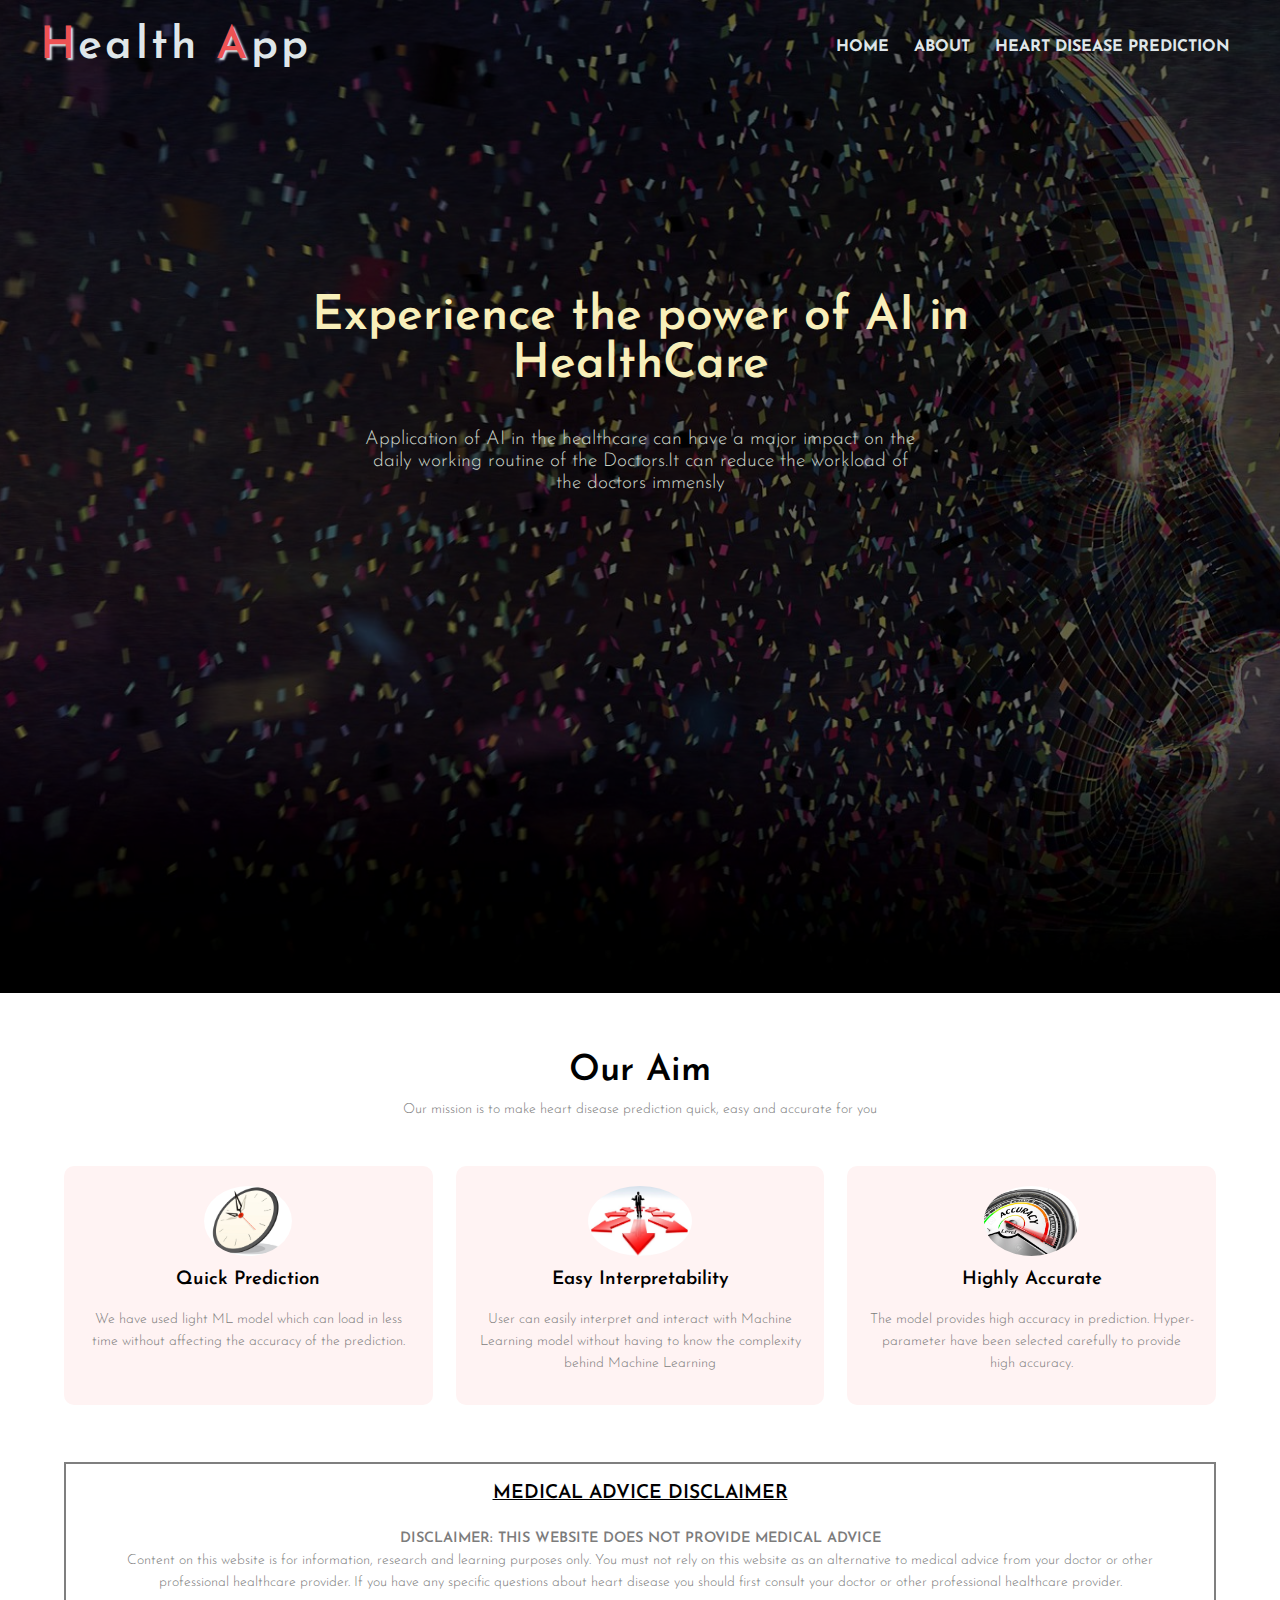
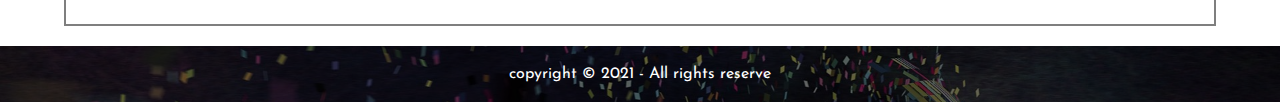
<file: templates/index.html>
<!DOCTYPE html>
<html lang="en">

<head>
    <meta charset="UTF-8">
    <meta http-equiv="X-UA-Compatible" content="IE=edge">
    <meta name="viewport" content="width=device-width, initial-scale=1.0">
    <title>Document</title>
    <!-- google fonts -->
    <link rel="preconnect" href="https://fonts.gstatic.com">
    <link href="https://fonts.googleapis.com/css2?family=Josefin+Sans&display=swap" rel="stylesheet">
    <!-- css file -->
    <link rel="stylesheet" href="../static/css/navbar.css">
    <link rel="stylesheet" href="../static/css/style.css">
</head>

<body>
    <!-- navbar and background section -->
    <section class="background">
        <section id="header">
            <nav class="navbar">
                <div class="logo">
                    <h1><span class="red">H</span>ealth <span class="red">A</span>pp</h1>
                </div>
                <div class="menu">
                    <ul>
                        <li><a href="/home">Home</a></li>
                        <li><a href="#about">About</a></li>
                        <li><a href="/heartpred">Heart Disease Prediction</a></li>
                    </ul>
                </div>
            </nav>
        </section>

        <section id="bg">
            <div class="bg container">
                <div>
                    <h1>Experience the power of AI in HealthCare</h1>
                    <p>Application of AI in the healthcare can have a major impact on the daily working routine of the
                        Doctors.It can reduce the workload of the doctors immensly</p>
                </div>
            </div>
        </section>
    </section>

    <!-- About section -->

    <section id="about">
        <h1>Our Aim </h1>
        <p>Our mission is to make heart disease prediction quick, easy and accurate for you</p>

        <div class="row">
            <div class="about-col">
                <img src="../static/img/3D-Clock-clipart.png" alt="clock-img">
                <h3>Quick Prediction</h3>
                <p>We have used light ML model which can load in less time without affecting the accuracy of the
                    prediction.</p>
            </div>
            <div class="about-col">
                <img src="../static/img/wide-range-of-choices.jpg" alt="clock-img">
                <h3>Easy Interpretability</h3>
                <p>User can easily interpret and interact with Machine Learning model without having to know the
                    complexity behind Machine Learning</p>
            </div>
            <div class="about-col">
                <img src="../static/img/accuracy-level.jpg" alt="clock-img">
                <h3>Highly Accurate</h3>
                <p>The model provides high accuracy in prediction. Hyper-parameter have been selected carefully to
                    provide
                    high accuracy.</p>
            </div>
        </div>
    </section>

    <section id="disclaimer">
        <h1>Medical advice disclaimer</h1>
        <p>
            <span id="dis"> Disclaimer: This website does not provide medical advice </span> <br>
            Content on this website is for information, research and learning purposes only. You must not rely on this
            website as an alternative to medical advice from your doctor or other professional healthcare provider. If
            you have any specific questions about heart disease you should first consult your doctor or other
            professional healthcare provider.
        </p>
    </section>

    <footer class="background">
        copyright &copy; 2021 - All rights reserve
    </footer>

</body>

</html>
</file>
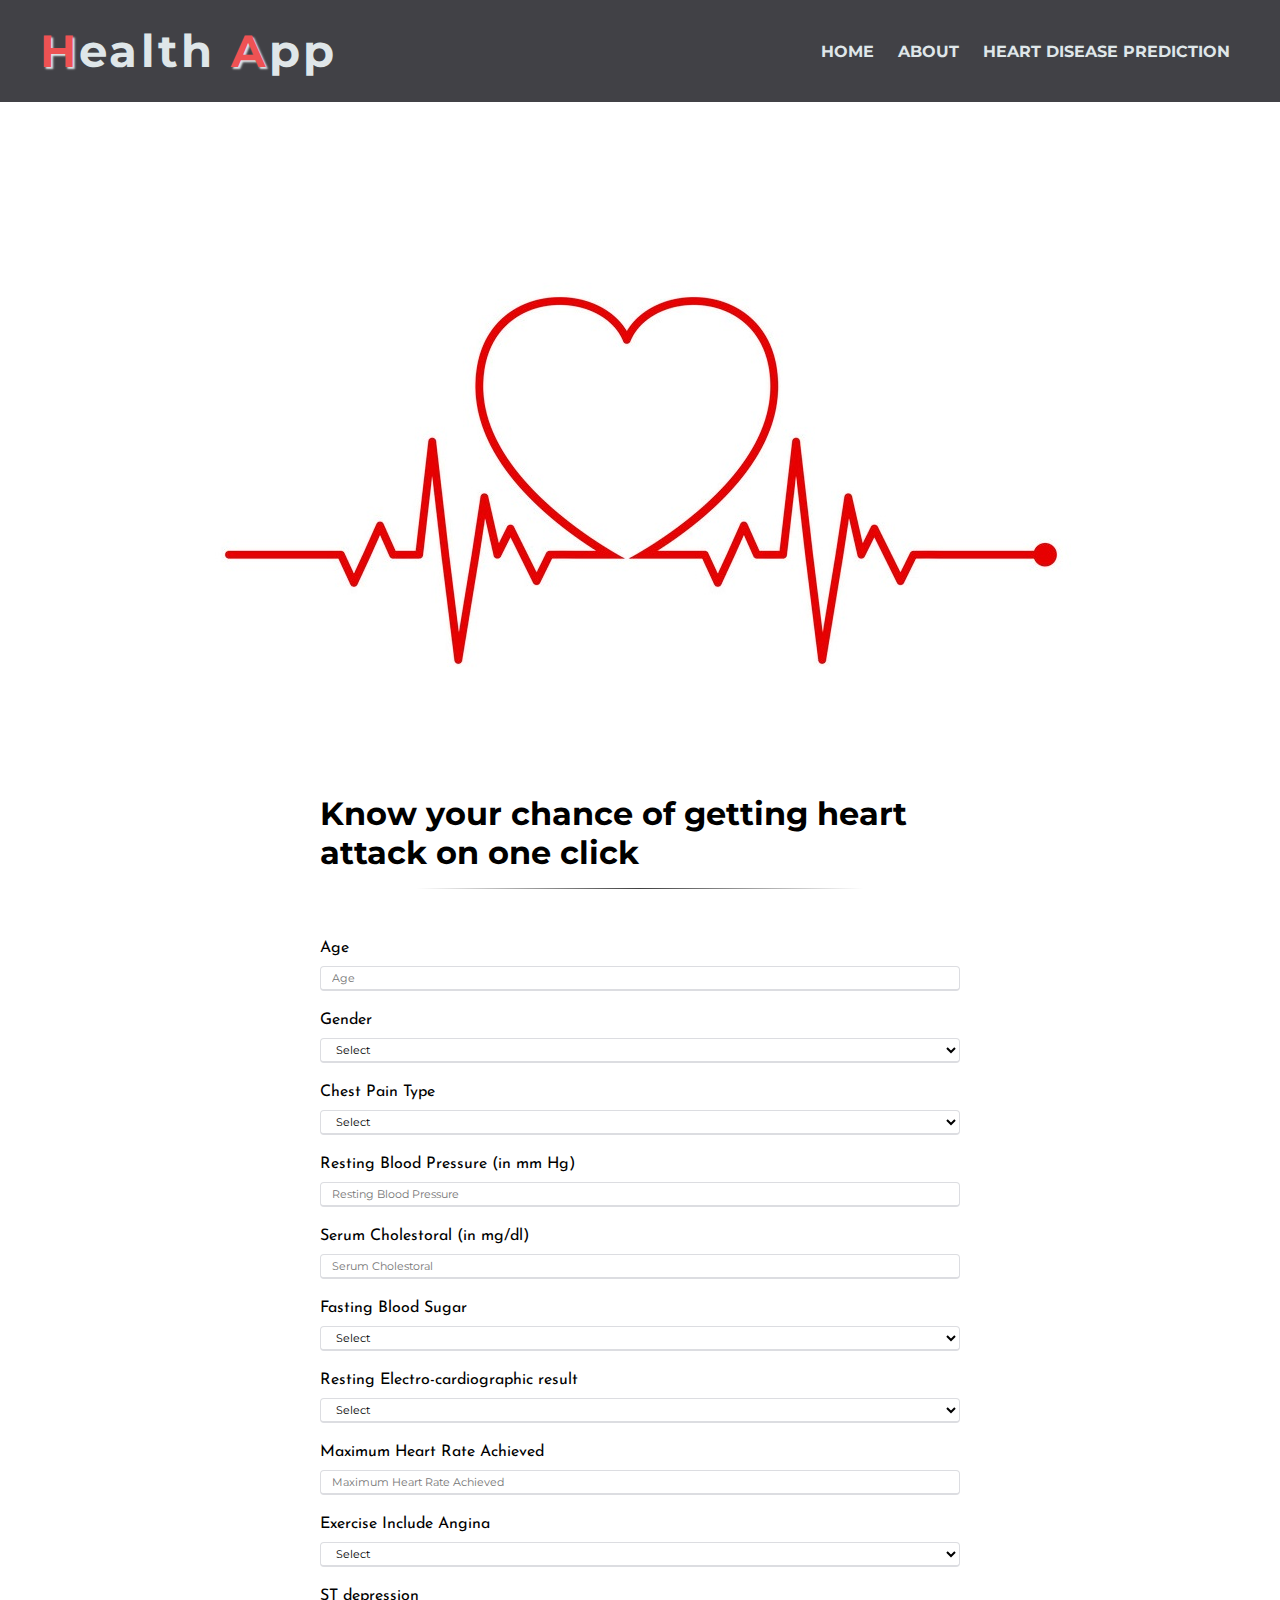
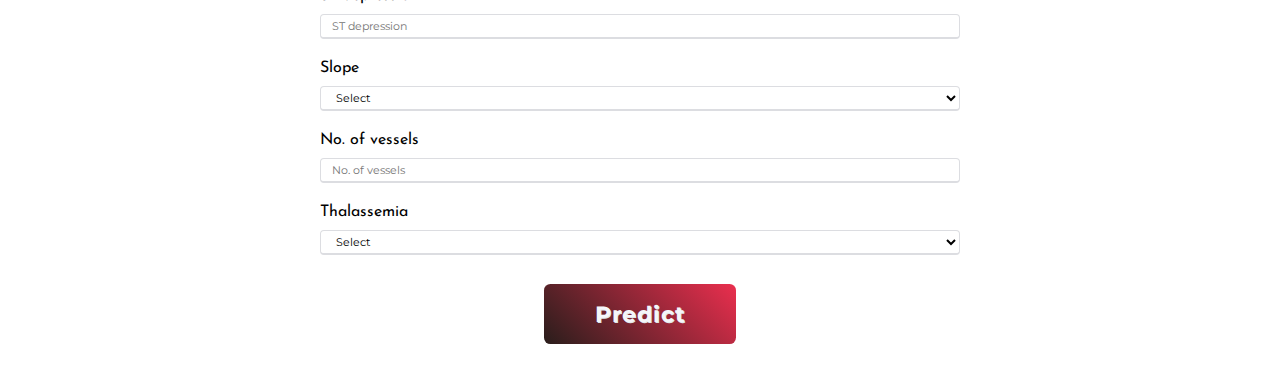
<file: templates/heartDisease.html>
<!DOCTYPE html>
<html lang="en">

<head>
    <meta charset="UTF-8">
    <meta http-equiv="X-UA-Compatible" content="IE=edge">
    <meta name="viewport" content="width=device-width, initial-scale=1.0">
    <title>Document</title>
    <!-- google fonts -->
    <link rel="preconnect" href="https://fonts.gstatic.com">
    <link href="https://fonts.googleapis.com/css2?family=Josefin+Sans&family=Montserrat&display=swap" rel="stylesheet">
    <link rel="stylesheet" href="https://cdnjs.cloudflare.com/ajax/libs/font-awesome/5.15.3/css/all.min.css"
        integrity="sha512-iBBXm8fW90+nuLcSKlbmrPcLa0OT92xO1BIsZ+ywDWZCvqsWgccV3gFoRBv0z+8dLJgyAHIhR35VZc2oM/gI1w=="
        crossorigin="anonymous" />
    
        <!-- Css file -->
    <link rel="stylesheet" href="../static/css/navbar.css">
    <link rel="stylesheet" href="../static/css/heart.css">
</head>

<body onload="loadFunction()">

    <section id="header">
        <nav class="navbar heart-nav">
            <div class="logo">
                <h1><span class="red">H</span>ealth <span class="red">A</span>pp</h1>
            </div>
            <div class="menu">
                <ul>
                    <li><a href="/home">Home</a></li>
                    <li><a href="#about">About</a></li>
                    <li><a href="/heartpred">Heart Disease Prediction</a></li>
                </ul>
            </div>
        </nav>
    </section>

    <section class="container">
        <div class="heart-section">
            <div class="img">
                <img src="../static/img/heart.jpg" alt="heart_img">
            </div>
            <div class="heart-form">
                <div class="heading">
                    <h1>Know your chance of getting heart attack on one click</h1>
                    <hr>
                </div>
                <form action="/predict" method="post">

                    <div class="form-group">
                        <div class="hoverable">
                            <i class="fa fa-info-circle" aria-hidden="true"></i>
                            <label for="age" class="label"> Age </label>
                            <div class="info">
                                <p>Age of the patient in years</p>
                            </div>
                        </div>
                        <input type="number" min="0" id="age" name="age" class="form-control" placeholder="Age"
                            required>
                    </div>

                    <div class="form-group">
                        <div class="hoverable">
                            <i class="fa fa-info-circle" aria-hidden="true"></i>
                            <label for="gender" class="label"> Gender </label>
                            <div class="info">
                                <p>Gender of the patient</p>
                            </div>
                        </div>
                        <select name="gender" id="gender" class="form-control" required>
                            <option value="">Select</option>
                            <option value="0">Female</option>
                            <option value="1">Male</option>
                        </select>
                    </div>

                    <div class="form-group">
                        <div class="hoverable">
                            <i class="fa fa-info-circle" aria-hidden="true"></i>
                            <label for="cp" class="label"> Chest Pain Type </label>
                            <div class="info">
                                <p>Please select your type of chest pain from below </p>
                                <ul>
                                    <li>typical angina</li>
                                    <li>atypical angina</li>
                                    <li>non-anginal pain</li>
                                    <li>asymptomatic</li>
                                </ul>
                            </div>
                        </div>
                        <select name="cp" id="cp" class="form-control" required>
                            <option value="">Select</option>
                            <option value="1">Typical Angina</option>
                            <option value="2">Atypical Angina</option>
                            <option value="3">non-Anginal Pain</option>
                            <option value="4">Asymptomatic(Select if the above are not applicable)</option>
                        </select>
                    </div>

                    <div class="form-group">
                        <div class="hoverable">
                            <i class="fa fa-info-circle" aria-hidden="true"></i>
                            <label for="restbp" class="label"> Resting Blood Pressure (in mm Hg) </label>
                            <div class="info">
                                <p>Resting systolic blood pressure</p>
                                <table border="1">
                                    <tr>
                                        <th>Stage</th>
                                        <th>Value</th>
                                    </tr>
                                    <tr>
                                        <td>Normal</td>
                                        <td>Less Than 120</td>
                                    </tr>
                                    <tr>
                                        <td>Elevated</td>
                                        <td>120 - 129</td>
                                    </tr>
                                    <tr>
                                        <td>High blood pressure (hypertension) stage 1</td>
                                        <td>130 - 139</td>
                                    </tr>
                                    <tr>
                                        <td>High blood pressure (hypertension) stage 2</td>
                                        <td>140 or higher</td>
                                    </tr>
                                    <tr>
                                        <td>Hypertensive crisis (consult a doctor immediately)</td>
                                        <td>Higher than 180</td>
                                    </tr>
                                </table>
                            </div>
                        </div>
                        <input type="number" min="0" id="restbp" name="restbp" class="form-control"
                            placeholder="Resting Blood Pressure" required>
                    </div>

                    <div class="form-group">
                        <div class="hoverable">
                            <i class="fa fa-info-circle" aria-hidden="true"></i>
                            <label for="chol" class="label"> Serum Cholestoral (in mg/dl) </label>
                            <div class="info">
                                <p>Serum cholesterol in mg/dl</p>
                            </div>
                        </div>
                        <input type="number" min="0" name="chol" id="chol" class="form-control"
                            placeholder="Serum Cholestoral" required>
                    </div>

                    <div class="form-group">
                        <div class="hoverable">
                            <i class="fa fa-info-circle" aria-hidden="true"></i>
                            <label for="fbs" class="label"> Fasting Blood Sugar </label>
                            <div class="info">
                                <p>Fasting blood sugar of the patient. Please choose if greater than 120 mg/dl or less
                                    than 120mg/dl</p>
                            </div>
                        </div>
                        <select name="fbs" id="fbs" class="form-control" required>
                            <option value="">Select</option>
                            <option value="0">Fasting Blood Sugar &lt; 120mg/dl</option>
                            <option value="1">Fasting Blood Sugar &gt; 120mg/dl</option>
                        </select>
                    </div>

                    <div class="form-group">
                        <div class="hoverable">
                            <i class="fa fa-info-circle" aria-hidden="true"></i>
                            <label for="restecg" class="label"> Resting Electro-cardiographic result </label>
                            <div class="info">
                                <p>An electrocardiogram (ECG) is a simple test that can be used to check your heart's
                                    rhythm and electrical activity.</p>
                                <ul>
                                    <li>Normal</li>
                                    <li>Having ST-T wave abnormality (T wave inversions and/or ST elevation or
                                        depression of > 0.05 mV)</li>
                                    <li>Showing probable or definite left ventricular hypertrophy by Estes' criteria
                                    </li>
                                </ul>
                            </div>
                        </div>
                        <select name="restecg" id="restecg" class="form-control" required>
                            <option value="">Select</option>
                            <option value="0">Normal</option>
                            <option value="1">Having ST-T wave abnormality</option>
                            <option value="2">Showing probable or definite left ventricular hypertrophy</option>
                        </select>
                    </div>

                    <div class="form-group">
                        <div class="hoverable">
                            <i class="fa fa-info-circle" aria-hidden="true"></i>
                            <label for="mhrs" class="label"> Maximum Heart Rate Achieved</label>
                            <div class="info">
                                <p>Maximum heart rate achieved during ecg</p>
                            </div>
                        </div>
                        <input type="text" name="mhrs" id="mhrs" class="form-control"
                            placeholder="Maximum Heart Rate Achieved" required>
                    </div>

                    <div class="form-group">
                        <div class="hoverable">
                            <i class="fa fa-info-circle" aria-hidden="true"></i>
                            <label for="exia" class="label">Exercise Include Angina</label>
                            <div class="info">
                                <p>If you get chest discomfort with activity that is known as exercise-induced angina.
                                    Angina is generally caused from not getting enough blood through the arteries to
                                    supply the walls of the heart with enough blood flow to adequately pump. The value
                                    to be choose is: Yes or No</p>
                            </div>
                        </div>
                        <select name="exia" id="exia" class="form-control" required>
                            <option value="">Select</option>
                            <option value="0">No</option>
                            <option value="1">Yes</option>
                        </select>
                    </div>

                    <div class="form-group">
                        <div class="hoverable">
                            <i class="fa fa-info-circle" aria-hidden="true"></i>
                            <label for="std" class="label"> ST depression</label>
                            <div class="info">
                                <p>ST depression induced by exercise relative to rest</p>
                            </div>
                        </div>
                        <input type="text" name="std" id="std" class="form-control"
                            placeholder="ST depression" required>
                    </div>

                    <div class="form-group">
                        <div class="hoverable">
                            <i class="fa fa-info-circle" aria-hidden="true"></i>
                            <label for="slope" class="label"> Slope </label>
                            <div class="info">
                                <p>Measure of slope for peak exercise. Values can be:</p>
                                <ul>
                                    <li>up sloping</li>
                                    <li>flat</li>
                                    <li>down sloping</li>
                                </ul>
                            </div>
                        </div>
                        <select name="slope" id="slope" class="form-control" required>
                            <option value="">Select</option>
                            <option value="1">up sloping</option>
                            <option value="2">flat</option>
                            <option value="3">down sloping</option>
                        </select>
                    </div>

                    <div class="form-group">
                        <div class="hoverable">
                            <i class="fa fa-info-circle" aria-hidden="true"></i>
                            <label for="ca" class="label"> No. of vessels</label>
                            <div class="info">
                                <p>Number of major vessels (0-3) colored by fluoroscopy. The values can be 0 to 3. </p>
                            </div>
                        </div>
                        <input type="number" min="0" max="3" name="ca" id="ca" class="form-control"
                            placeholder="No. of vessels" required>
                    </div>

                    <div class="form-group">
                        <div class="hoverable">
                            <i class="fa fa-info-circle" aria-hidden="true"></i>
                            <label for="Thal" class="label">Thalassemia </label>
                            <div class="info">
                                <p>Thalassemia represents heart rate of the patient. Values can be:</p>
                                <ul>
                                    <li>normal</li>
                                    <li>fixed defect</li>
                                    <li>reversable defect</li>
                                </ul>
                            </div>
                        </div>
                        <select name="Thal" id="Thal" class="form-control" required>
                            <option value="">Select</option>
                            <option value="3">normal</option>
                            <option value="6">fixed defect</option>
                            <option value="7">reversable defect</option>
                        </select>
                    </div>

                    <div>
                        <button type="submit" class="btn">Predict</button>
                    </div>
                </form>
            </div>

        </div>
    </section>
    <script>

        function loadFunction() {
        alert("Please go through the disclaimer carefully before poceeding further");
        }
        let icons = document.querySelectorAll(".fa");
        icons.forEach(icon => {
            icon.addEventListener("click", (e) => {
                if(!icon.parentElement.classList.contains("active")){
                    icons.forEach(ico => {
                        ico.parentElement.classList.remove("active");
                    });
                    icon.parentElement.classList.add("active")
                }else{
                    icon.parentElement.classList.remove("active");
                }
            });
        });
    </script>
</body>

</html>
</file>
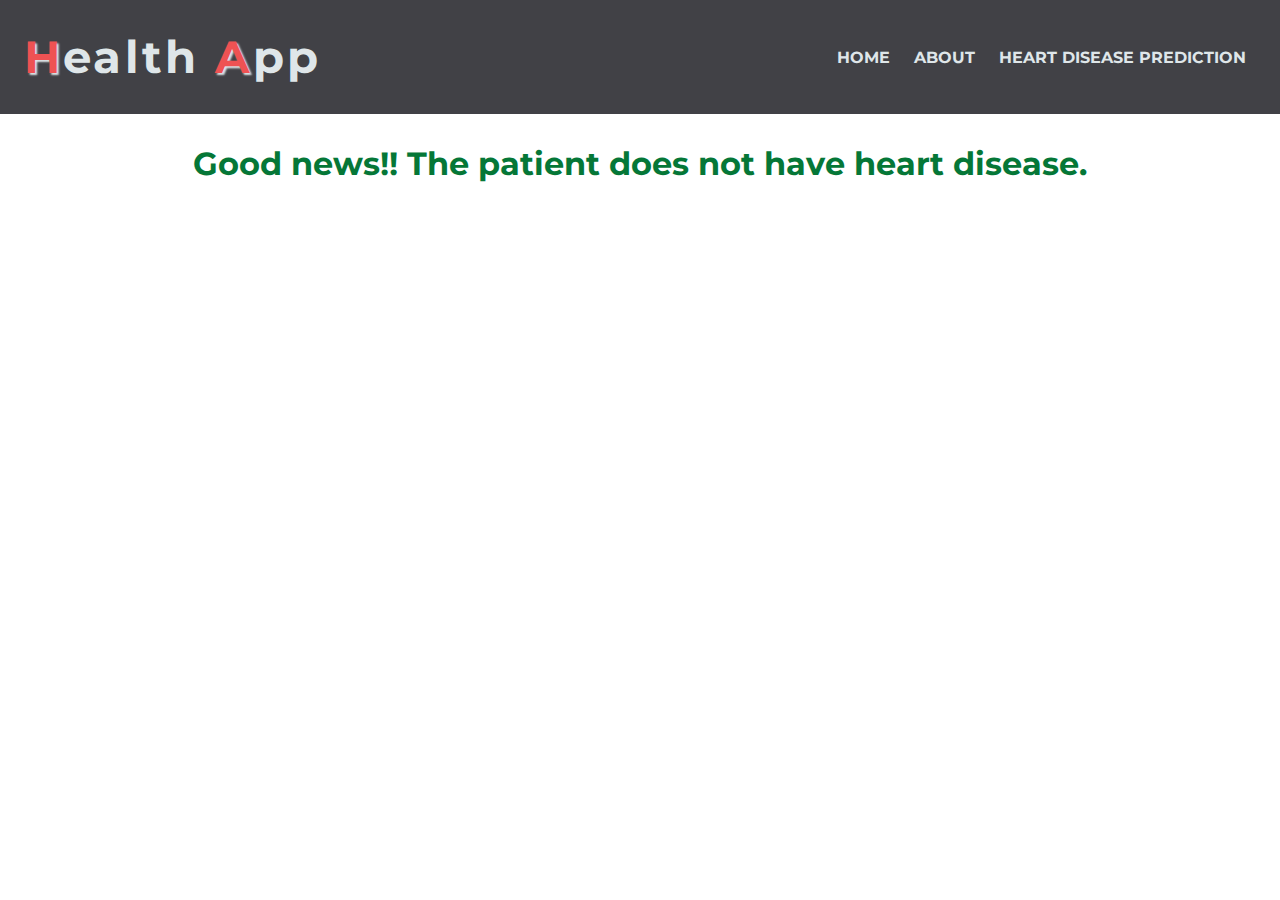
<file: templates/predictionNo.html>
<!DOCTYPE html>
<html lang="en">
<head>
    <meta charset="UTF-8">
    <meta http-equiv="X-UA-Compatible" content="IE=edge">
    <meta name="viewport" content="width=device-width, initial-scale=1.0">
    <title>Document</title>

    <!-- google fonts -->
    <link rel="preconnect" href="https://fonts.gstatic.com">
    <link href="https://fonts.googleapis.com/css2?family=Josefin+Sans&family=Montserrat&display=swap" rel="stylesheet">
    <link rel="stylesheet" href="https://cdnjs.cloudflare.com/ajax/libs/font-awesome/5.15.3/css/all.min.css"
        integrity="sha512-iBBXm8fW90+nuLcSKlbmrPcLa0OT92xO1BIsZ+ywDWZCvqsWgccV3gFoRBv0z+8dLJgyAHIhR35VZc2oM/gI1w=="
        crossorigin="anonymous" />
        
    <!-- Css file -->
    <link rel="stylesheet" href="../static/css/navbar.css">
    <link rel="stylesheet" href="../static/css/prediction.css">

</head>
<body>
    <section id="header">
        <nav class="navbar heart-nav">
            <div class="logo">
                <h1><span class="red">H</span>ealth <span class="red">A</span>pp</h1>
            </div>
            <div class="menu">
                <ul>
                    <li><a href="/home">Home</a></li>
                    <li><a href="#about">About</a></li>
                    <li><a href="/heartpred">Heart Disease Prediction</a></li>
                </ul>
            </div>
        </nav>
    </section>

    <section class="result predNo">
        <h1>Good news!! The patient does not have heart disease.</h1>
    </section>
</body>
</html>
</file>
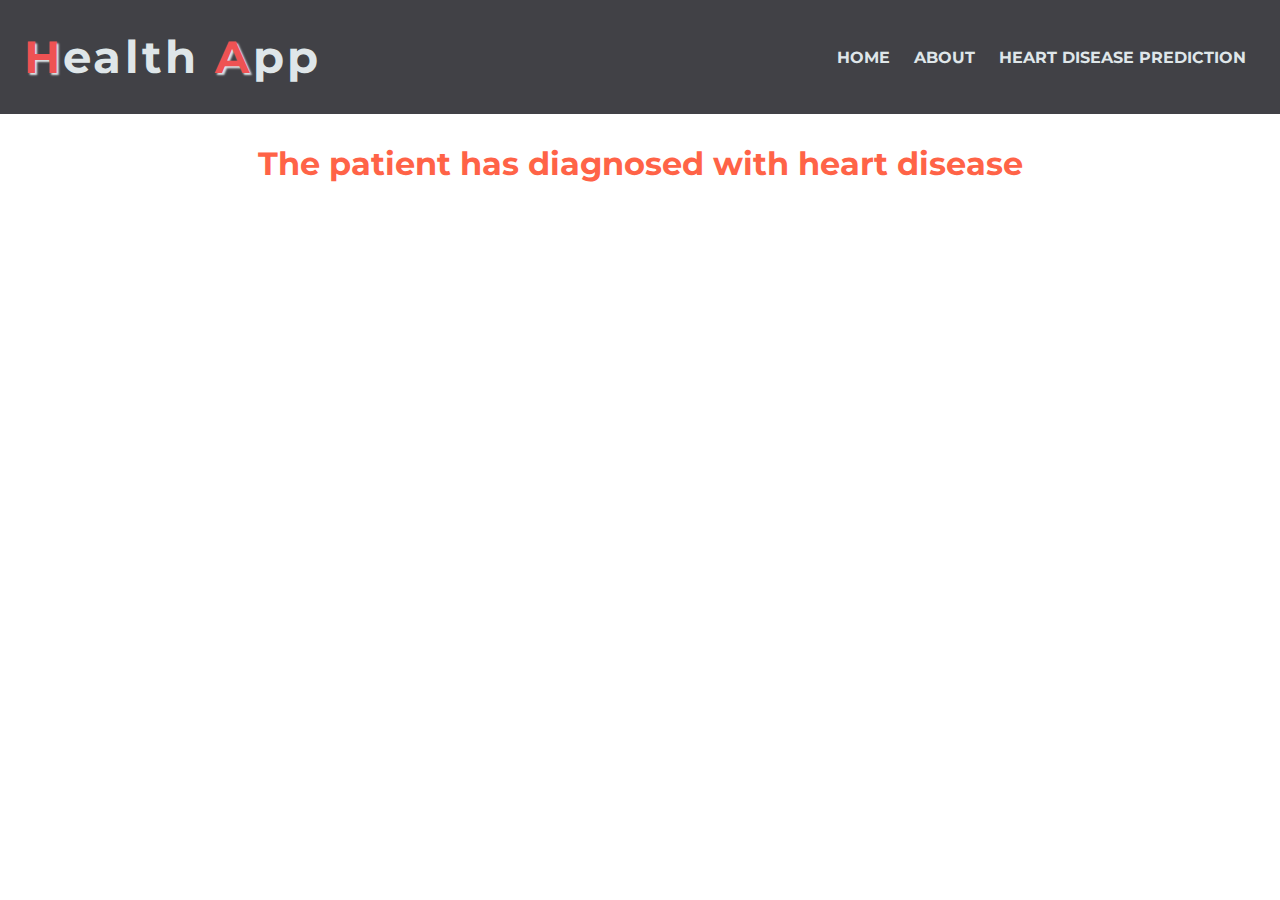
<file: templates/predictionYes.html>
<!DOCTYPE html>
<html lang="en">
<head>
    <meta charset="UTF-8">
    <meta http-equiv="X-UA-Compatible" content="IE=edge">
    <meta name="viewport" content="width=device-width, initial-scale=1.0">
    <title>Document</title>

    <!-- google fonts -->
    <link rel="preconnect" href="https://fonts.gstatic.com">
    <link href="https://fonts.googleapis.com/css2?family=Josefin+Sans&family=Montserrat&display=swap" rel="stylesheet">
    <link rel="stylesheet" href="https://cdnjs.cloudflare.com/ajax/libs/font-awesome/5.15.3/css/all.min.css"
        integrity="sha512-iBBXm8fW90+nuLcSKlbmrPcLa0OT92xO1BIsZ+ywDWZCvqsWgccV3gFoRBv0z+8dLJgyAHIhR35VZc2oM/gI1w=="
        crossorigin="anonymous" />
        
    <!-- Css file -->
    <link rel="stylesheet" href="../static/css/navbar.css">
    <link rel="stylesheet" href="../static/css/prediction.css">

</head>
<body>
    <section id="header">
        <nav class="navbar heart-nav">
            <div class="logo">
                <h1><span class="red">H</span>ealth <span class="red">A</span>pp</h1>
            </div>
            <div class="menu">
                <ul>
                    <li><a href="/home">Home</a></li>
                    <li><a href="#about">About</a></li>
                    <li><a href="/heartpred">Heart Disease Prediction</a></li>
                </ul>
            </div>
        </nav>
    </section>

    <section class="result predYes">
        <h1>The patient has diagnosed with heart disease</h1>
    </section>
</body>
</html>
</file>
<file: static/css/navbar.css>
* {
    margin: 0;
    padding: 0;
    box-sizing: border-box;
    font-family: 'Montserrat', sans-serif;
}

/* navbar section */

.navbar {
    display: flex;
    justify-content: space-between;
    align-items: center;
    cursor: pointer;
    padding: 1.5rem 2.5rem;
}

.logo h1 {
    font-size: 2.8rem;
    color: #dfe6e9;
    letter-spacing: 0.2rem;

}

span.red {
    color: #ee5253;
    text-shadow: 2px 2px 2px #dfe6e9;
}

.menu ul li {
    list-style-type: none;
    display: inline-block;
}

.menu ul li a {
    display: block;
    text-decoration: none;
    color: #dfe6e9;
    text-transform: uppercase;
    font-weight: bold;
    padding: 0 10px;
    position: relative;
}

.menu a::before {
    content: "";
    position: absolute;
    left: 0;
    top: 100%;
    width: 0;
    height: 0.2rem;
    margin-top: 0.3rem;
    background-color: black;
    transition: all 0.6s linear;
}

.menu a:hover::before {
    width: 100%;
    background-color: #e84118;
}

@media (max-width: 768px) {
    .navbar {
        flex-direction: column;
    }

    .menu {
        margin-top: 20px;
    }

    .menu ul li a {
        padding: 6px;
        font-size: 16px;
    }
}
</file>
<file: static/css/style.css>
* {
    margin: 0;
    padding: 0;
    box-sizing: border-box;
    font-family: 'Josefin Sans', sans-serif;
}
html{
    scroll-behavior: smooth;
}

/* bg section */

.container {
    min-height: 100vh;
    width: 100%;
    display: flex;
    justify-content: center;
}

.container div {
    margin-top: 200px;
    width: 60%;
}


.background {
    background: url(../img/ai.jpg);
    background-size: cover;
    background-position: top center;
    position: relative;
    z-index: 1;

}

.background::after {
    content: '';
    background-color: black;
    position: absolute;
    top: 0;
    left: 0;
    width: 100%;
    height: 100%;
    opacity: 0.6;
    z-index: -1;
}

.bg h1 {
    display: block;
    width: fit-content;
    font-size: 3rem;
    position: relative;
    color: #F8EFBA;
    text-align: center;
}

.bg p {
    display: block;
    width: 75%;
    margin: auto;
    margin-top: 30px;
    text-align: center;
    font-size: 1.2rem;
    position: relative;
    color: #CAD3C8;
}

/* About section */

#about{
    width: 90%;
    margin: auto;
    text-align: center;
    padding-top: 60px;
}
h1{
    font-size: 36px;
    font-weight: 600;
}
p{
    color: rgb(124, 124, 124);
    font-size: 14px;
    font-weight: 300;
    line-height: 22px;
    padding: 10px;
}

.row{
    margin-top: 3%;
    display: flex;
    justify-content: space-between;
}

.about-col{
    flex-basis: 32%;
    background: #fff3f3;
    border-radius: 10px;
    margin-bottom: 5%;
    padding: 20px 12px;
    box-sizing: border-box;
    transition: 0.5s;
}
.about-col img{
    height: 70px;
    border-radius: 50%;
}
h3{
    text-align: center;
    font-weight: 600;
    margin: 10px 0;
}
.about-col:hover{
    box-shadow: 0 0 20px 0 rgba(0,0,0,0.2);
}

footer{
    text-align: center;
    padding: 20px 0;
    color: white;
}
#disclaimer{
    width: 90%;
    margin: auto;
    text-align: center;
    padding: 20px;
    margin-bottom: 20px;
    border: 2px solid rgba(0, 0, 0, 0.5);
}
#disclaimer h1{
    text-align: center;
    font-size: 1.2rem;
    text-transform: uppercase;
    padding-bottom: 15px;
    text-decoration: underline;
    
}
#dis{
    font-size: 0.9rem;
    font-weight: 600;
    text-transform: uppercase;
}

@media (max-width:700px) {
    .row{
        flex-direction: column;
    }
    .container div {
        margin-top: 150px;
        width: 90%;
    }
    .bg h1 {
        font-size: 2rem;
    }
    
    .bg p {
        width: 100%;
        margin-top: 20px;
        font-size: 1rem;
    }
}
@media (max-width:1024px) {
    .row{
        flex-direction: column;
    }

}
</file>
<file: static/css/heart.css>
* {
    margin: 0;
    padding: 0;
    box-sizing: border-box;
    font-family: 'Montserrat', sans-serif;
}

.heart-nav {
    background-color: rgba(18, 17, 24, 0.8);
}

/* form container */
.container {
    margin: 5px 0;
}

/* form heading section */
.heading h1 {
    display: relative;
    width: 100%;
    margin: 2rem 0 1rem;

}

.heading hr {
    width: 70%;
    height: 0.08rem;
    border: 0;
    background: linear-gradient(to right, rgba(0, 0, 0, 0), rgba(0, 0, 0, 0.75), rgba(0, 0, 0, 0));
    margin: 0 auto 3rem;

}

/* form section */

.heart-section {
    display: flex;
    justify-content: space-around;
    align-items: center;
    flex-direction: row;
    flex-flow: wrap;

}

.heart-section img {
    height: 32rem;
    width: 42rem;
    padding-top: 5rem;
}

.heart-form {
    max-width: 90%;
    width: 50%;
    margin: auto;
}

.heart-form .form-control {
    width: 100%;
    height: 1.6rem;
    background: white;
    outline: none;
    font-size: 0.7rem;
    border: 1px solid #dcdde1;
    border-radius: 4px;
    margin: 0.6rem 0 0.8rem 0;
    padding: 0 0.7rem;
    border-bottom-width: 2px;
    transition: all 0.3s ease;
}

.form-group .label {
    font-size: 1rem;
    font-family: 'Josefin Sans', sans-serif;

}

.form-group {
    margin: 5px 0 0 0;
}

.heart-form .form-control:focus {
    border-color: rgba(0, 0, 0, 0.7);
}

.heart-form .btn {
    width: 30%;
    outline: none;
    border: none;
    background: linear-gradient(45deg, rgba(20, 5, 3, 0.9) 1%, rgba(232, 24, 59, 0.9) 100%);
    color: #f5f6fa;
    text-shadow: 1px 1px #dfe6e9;
    padding: 1rem 0;
    margin: 1rem auto;
    display: block;
    border-radius: 0.4rem;
    font-size: 1.4rem;
    font-weight: bolder;
    letter-spacing: 1px;
    cursor: pointer;

}

.heart-form .btn:hover {
    background: linear-gradient(-45deg, rgba(20, 5, 3, 0.9) 1%, rgba(232, 24, 59, 0.9) 100%);
}



.hoverable {
    position: relative;
}

.info {
    position: absolute;
    min-width: 250px;
    top: 0;
    right: 99%;
    box-shadow: 2px 2px 10px rgba(0, 0, 0, .1);
    border-radius: 10px;
    padding: 10px;
    opacity: 0;
    visibility: hidden;
    transition: .2s ease;
    pointer-events: none;
    background-color: #fff;
}

.info table th {
    text-align: left;
}

.info ul {
    padding: 0 20px;
}

.label,
.fa {
    user-select: none;
}

.hoverable.active .info {
    opacity: 1;
    right: 103%;
    top: -10%;
    visibility: visible;
}

@media (max-width: 1343px) {
    .heart-section img {
        width: 100%;
        height: 100%;
    }
}
@media (max-width: 768px) {
    .heart-form .btn {
        width: 60%;
    }  
}

@media (max-width: 1092px) {
    .info {
        min-width: 250px;
        top: 0;
        left: 12%;
        background-color: rgba(0, 0, 0, 0.9);
        color: blanchedalmond;
    }

    .heart-form {
        width: 100%;
    }
     
}
</file>
<file: static/css/prediction.css>
* {
    margin: 0;
    padding: 0;
    box-sizing: border-box;
    font-family: 'Montserrat', sans-serif;
}
.heart-nav {
    background-color: rgba(18, 17, 24, 0.8);
    padding: 0 1.5rem;
}
.result{
	display: flex;
    justify-content: center;
    align-items: center;
}
h1{
    margin: 30px 0;
}
.predYes{
    color: tomato;
}
.predNo{
    color: rgb(5, 119, 55);
}
</file>
